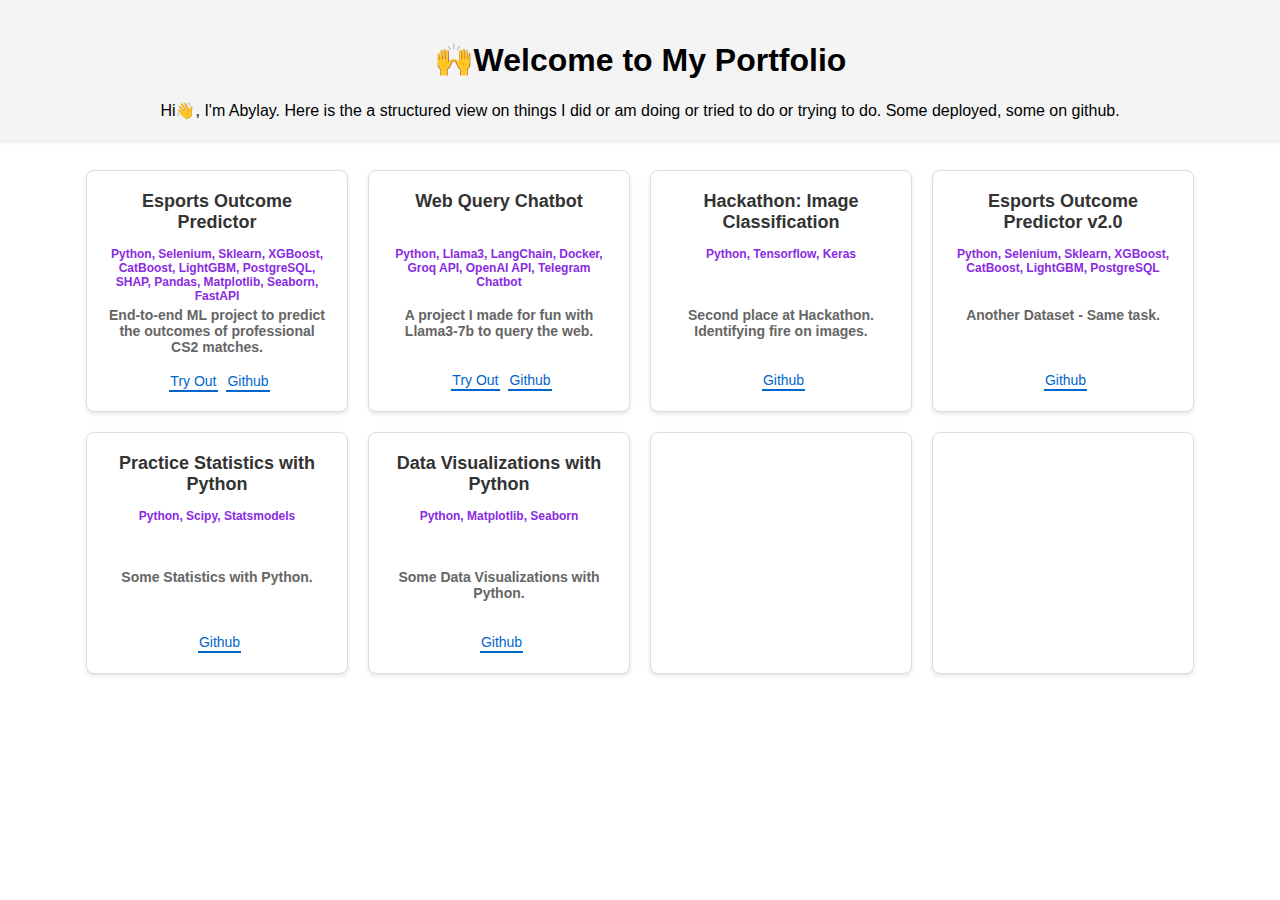
<file: web/index.html>
<!DOCTYPE html>
<html lang="en">
<head>
    <meta charset="UTF-8">
    <meta name="viewport" content="width=device-width, initial-scale=1.0">
    <title>My Portfolio</title>
    <style>
        p {
            margin:0;
        }

        a {
            text-decoration: none;
            color: inherit;
        }

        body {
            font-family: Arial, sans-serif;
            margin: 0;
            padding: 0;
            display: flex;
            flex-direction: column;
            align-items: center;
        }
        header {
            text-align: center;
            padding: 20px;
            background-color: #f4f4f4;
            width: 100%;
            box-shadow: 0 2px 4px rgba(0,0,0,0.1);
        }
        .projects {
            display: flex;
            flex-wrap: wrap;
            justify-content: center;
            padding: 20px;
            max-width: 1200px;
        }
        .project {
            background-color: #fff;
            border: 1px solid #ddd;
            border-radius: 8px;
            width: calc(20% - 20px);
            height: 200px;
            margin: 10px;
            text-align: center;
            padding: 20px;
            box-shadow: 0 2px 4px rgba(0,0,0,0.1);
            transition: transform 0.3s;
            display: flex;
            flex-direction: column;
        }
        .project:hover {
            transform: translateY(-5px);
        }
        .info {
            text-decoration: none;
            height: 100%; 
            color: #333;
            font-weight: bold;
            /* display: flex;
            align-items: center;
            justify-content: center;
            flex-direction: column; */
        }
        .project h2 {
            height: 20%;
            margin: 0;
            font-size: 18px;
            /* margin-top: 10px; */
        }
        .stack {
            color: #8A2BE2;
            height: 25%;
            margin: 20px 0 0 0;
            font-size: 12px;
        }

        .description {
            height: 55%;
            margin: 15px 0 0 0; 
            font-size: 14px;
            color: #666;
        }

        .links {
            font-size: 14px;
        }

        .links a{
            display: inline-block; /* Necessary for proper padding and border */
            color: #0066cc; /* Bright blue for high contrast */
            text-decoration: none; /* No underline by default */
            padding: 1px 1px; 
            border-bottom : 2px solid #0066cc; /* Solid border matching the text color */
            transition: all 0.3s ease; /* Smooth transitions for hover effects */
            cursor: pointer; /* Pointer cursor to indicate clickability */
            margin-left: 5px;
        }
        
        .links a:hover {
            border-color: #8A2BE2; /* Darker border color on hover/focus */
            text-decoration: none; /* Maintain no underline on hover */
            color: #8A2BE2; /* Darker text color to match the border */
        }

        .links a:focus {
            background-color: #e6f0ff; /* Light blue background on hover/focus */
            border-color: #8A2BE2; /* Darker border color on hover/focus */
            text-decoration: none; /* Maintain no underline on hover */
            color: #8A2BE2; /* Darker text color to match the border */
        }

    </style>
</head>
<body>
    <header>
        <h1>&#x1F64C;Welcome to My Portfolio</h1>
        <p>Hi&#x1F44B;, I'm Abylay. Here is the a structured view on things I did or am doing or tried to do or trying to do. Some deployed, some on github.</p>
    </header>
    <div class="projects">
        <div class="project">
            <div class="info">
                <h2>Esports Outcome Predictor</h2>
                <!-- <h2>Project 1</h2> -->
                <p class="stack"> Python, Selenium, Sklearn, XGBoost, CatBoost, LightGBM, PostgreSQL, SHAP, Pandas, Matplotlib, Seaborn, FastAPI</p>
                <p class="description">End-to-end ML project to predict the outcomes of professional CS2 matches. </p>
            </div>
            <div class="links">
                <a href="/cs_bot">Try Out</a>
                <a href="https://github.com/point516/cs_bot">Github</a>
            </div>
        </div>
        <div class="project">
            <div class="info">
                <h2>Web Query Chatbot</h2>
                <!-- <h2>Project 1</h2> -->
                <p class="stack"> Python, Llama3, LangChain, Docker, Groq API, OpenAI API, Telegram Chatbot</p>
                <p class="description"> A project I made for fun with Llama3-7b to query the web.</p>
            </div>
            <div class="links">
                <a href="https://t.me/siriwb_bot">Try Out</a>
                <a href="https://github.com/point516/llm_webQuery">Github</a>
            </div>
        </div>
        <div class="project">
            <div class="info">
                <h2>Hackathon: Image Classification</h2>
                <!-- <h2>Project 1</h2> -->
                <p class="stack"> Python, Tensorflow, Keras</p>
                <p class="description"> Second place at Hackathon. Identifying fire on images.</p>
            </div>
            <div class="links">
                <a href="https://github.com/point516/SST-Hackathon">Github</a>
            </div>
        </div>
        <div class="project">
            <div class="info">
                <h2>Esports Outcome Predictor v2.0</h2>
                <!-- <h2>Project 1</h2> -->
                <p class="stack"> Python, Selenium, Sklearn, XGBoost, CatBoost, LightGBM, PostgreSQL</p>
                <p class="description"> Another Dataset - Same task.</p>
            </div>
            <div class="links">
                <a href="https://github.com/point516/hope">Github</a>
            </div>
        </div>
        <div class="project">
            <div class="info">
                <h2>Practice Statistics with Python</h2>
                <!-- <h2>Project 1</h2> -->
                <p class="stack"> Python, Scipy, Statsmodels</p>
                <p class="description">Some Statistics with Python.</p>
            </div>
            <div class="links">
                <a href="https://github.com/point516/practice/blob/main/stats.ipynb">Github</a>
            </div>
        </div>
        <div class="project">
            <div class="info">
                <h2>Data Visualizations with Python</h2>
                <!-- <h2>Project 1</h2> -->
                <p class="stack"> Python, Matplotlib, Seaborn</p>
                <p class="description"> Some Data Visualizations with Python.</p>
            </div>
            <div class="links">
                <a href="https://github.com/point516/practice/blob/main/vis.ipynb">Github</a>
            </div>
        </div>
        <div class="project">
            <div class="info">
                <h2></h2>
                <!-- <h2>Project 1</h2> -->
                <p class="stack"> </p>
                <p class="description"> </p>
            </div>
            <div class="links">
                <!-- <a href=""></a>
                <a href=""></a> -->
            </div>
        </div>
        <div class="project">
            <div class="info">
                <h2></h2>
                <!-- <h2>Project 1</h2> -->
                <p class="stack"> </p>
                <p class="description"> </p>
            </div>
            <div class="links">
                <!-- <a href=""></a>
                <a href=""></a> -->
            </div>
        </div>
    </div>
</body>
</html>
</file>
